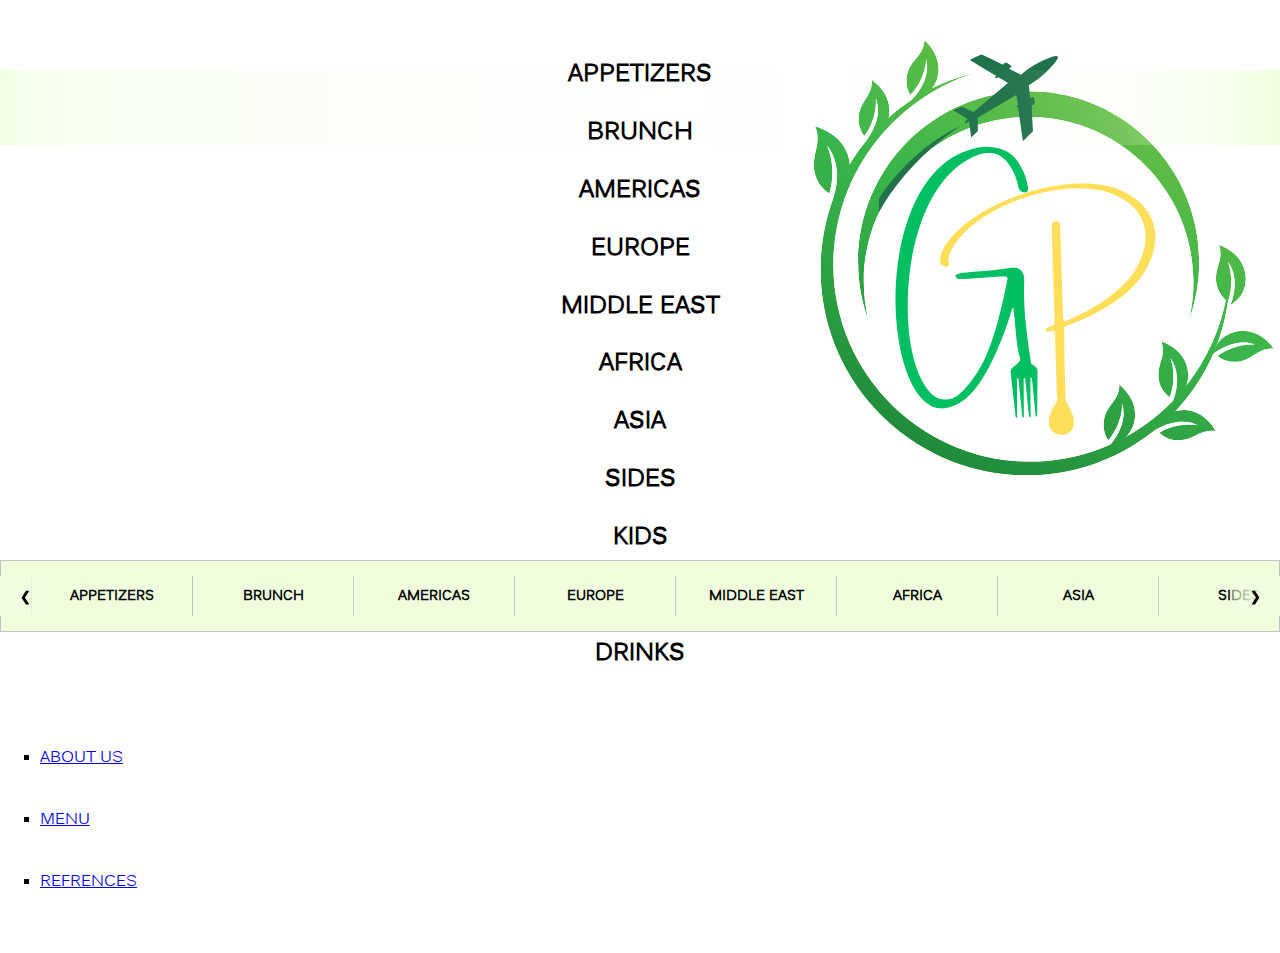
<file: menu/index.html>
<!DOCTYPE html>
<html lang="en-US">
  <head>
    <meta charset="utf-8">
    <meta name="viewport" content="width=device-width">
    <title>The Greener Plate | Menu</title>
    <link href="../style.css" rel="stylesheet" type="text/css" />
    <link href="style.css" rel="stylesheet" type="text/css" />
    <link href='https://fonts.googleapis.com/css?family=EB Garamond' rel='stylesheet'>
    <link rel="apple-touch-icon" sizes="57x57" href="../assets/icons/apple-icon-57x57.png">
  <link rel="apple-touch-icon" sizes="60x60" href="../assets/icons/apple-icon-60x60.png">
  <link rel="apple-touch-icon" sizes="72x72" href="../assets/icons/apple-icon-72x72.png">
  <link rel="apple-touch-icon" sizes="76x76" href="../assets/icons/apple-icon-76x76.png">
  <link rel="apple-touch-icon" sizes="114x114" href="../assets/icons/apple-icon-114x114.png">
  <link rel="apple-touch-icon" sizes="120x120" href="../assets/icons/apple-icon-120x120.png">
  <link rel="apple-touch-icon" sizes="144x144" href="../assets/icons/apple-icon-144x144.png">
  <link rel="apple-touch-icon" sizes="152x152" href="../assets/icons/apple-icon-152x152.png">
  <link rel="apple-touch-icon" sizes="180x180" href="../assets/icons/apple-icon-180x180.png">
  <link rel="icon" type="image/png" sizes="192x192"  href="../assets/icons/android-icon-192x192.png">
  <link rel="icon" type="image/png" sizes="32x32" href="../assets/icons/favicon-32x32.png">
  <link rel="icon" type="image/png" sizes="96x96" href="../assets/icons/favicon-96x96.png">
  <link rel="icon" type="image/png" sizes="16x16" href="../assets/icons/favicon-16x16.png">
  <link rel="manifest" href="../assets/icons/manifest.json">
  <meta name="msapplication-TileColor" content="#ffffff">
  <meta name="msapplication-TileImage" content="../assets/icons/ms-icon-144x144.png">
  <meta name="theme-color" content="#ffffff">
  </head>
  <!-- Google tag (gtag.js) -->
<script async src="https://www.googletagmanager.com/gtag/js?id=G-3VT9TXC4WJ"></script>
<script>
  window.dataLayer = window.dataLayer || [];
  function gtag(){dataLayer.push(arguments);}
  gtag('js', new Date());

  gtag('config', 'G-3VT9TXC4WJ');
</script>
  <body>
    <div id="nav-bar">
      <a id="logo" href="../"><img id="logo-img" src="../assets/images/logo.png"></a>
      <div id="nav-link-container">
          <a class="nav-link" href="../about/">About Us</a>&nbsp;
          <a class="nav-link" href="../menu/">Menu</a>&nbsp;
          <a class="nav-link" href="../references/">References</a>&nbsp;
          <!--<a class="nav-link" href="../locations/">Locations</a>&nbsp;
          <a class="nav-link" href="../contact/">Contact</a>&nbsp;-->
          <button id="menu-button" hidden>☰</button>
      </div>
    <div id="menu-category-div">
      <div id="menu-category-div-foreground"></div>
      <button class="category-scroll-button" id="category-scroll-left">❮</button>
      <button class="category-scroll-button" id="category-scroll-right">❯</button>
      <a class="menu-category" id="category-appetizers" href="#appetizers-container">APPETIZERS</a>
      <a class="menu-category" id="category-brunch" href="#brunch-container">BRUNCH</a>
      <a class="menu-category" id="category-mains" href="#americas-container">AMERICAS</a>
      <a class="menu-category" id="category-mains" href="#europe-container">EUROPE</a>
      <a class="menu-category" id="category-mains" href="#middle-east-container">MIDDLE EAST</a>
      <a class="menu-category" id="category-mains" href="#africa-container">AFRICA</a>
      <a class="menu-category" id="category-mains" href="#asia-container">ASIA</a>
      <a class="menu-category" id="category-sides" href="#sides-container">SIDES</a>
      <a class="menu-category" id="category-kids" href="#kids-container">KIDS</a>
      <a class="menu-category" id="category-desserts" href="#desserts-container">DESSERTS</a>
      <a class="menu-category" id="category-drinks" href="#drinks-container">DRINKS</a>
    </div>
    </div>
    <div id="nav-menu" hidden>
      <a class="nav-menu-link" href="../about/">About Us</a><br>
      <a class="nav-menu-link" href="../menu/">Menu</a><br>
      <a class="nav-menu-link" href="../references/">References</a><br>
      <!--<a class="nav-menu-link" href="../locations/">Locations</a><br>
      <a class="nav-menu-link" href="../contact/">Contact</a><br>-->
    </div>
    <br><br>
    <div id="menu-container">
      <div id="favorites" class="category-container"></div>
      <div id="appetizers-container" class="category-container">
        <h2 class="category-title">APPETIZERS</h2>
      </div>
    </div>
    <div id="brunch-container" class="category-container">
      <h2 class="category-title">BRUNCH</h2>
    </div>
    <div id="americas-container" class="category-container">
      <h2 class="category-title">AMERICAS</h2>
    </div>
    <div id="europe-container" class="category-container">
      <h2 class="category-title">EUROPE</h2>
    </div>
    <div id="middle-east-container" class="category-container">
      <h2 class="category-title">MIDDLE EAST</h2>
    </div>
    <div id="africa-container" class="category-container">
      <h2 class="category-title">AFRICA</h2>
    </div>
    <div id="asia-container" class="category-container">
      <h2 class="category-title">ASIA</h2>
    </div>
    <div id="sides-container" class="category-container">
      <h2 class="category-title">SIDES</h2>
    </div>
    <div id="kids-container" class="category-container">
      <h2 class="category-title">KIDS</h2>
    </div>
    <div id="desserts-container" class="category-container">
      <h2 class="category-title">DESSERTS</h2>
    </div>
    <div id="drinks-container" class="category-container">
      <h2 class="category-title">DRINKS</h2>
    </div>
  <!-- <footer>
    <div class="footer-section">
        <h3>NAVIGATION</h3>
        <a href="/about/" class="footer-link">ABOUT US</a><br><br>
        <a href="/menu/" class="footer-link">MENU</a><br><br>
        <a href="/locations/" class="footer-link">LOCATIONS</a><br><br>
        <a href="/contact/" class="footer-link">CONTACT</a>
      </div>
</footer> -->
<br><br>
<footer>
  <div class="footerContainer">
      <div class="footerNav">
          <ul style="list-style-type:square;">
              <li><a href="../about/" class="footer-link">ABOUT US</a></li><br><br>
              <li><a href="../menu/" class="footer-link">MENU</a></li><br><br>
              <li><a href="../references/" class="footer-link">REFRENCES</a></li>   
          </ul>
      </div>
      <div class="footerBottom">
          <p>Copyright &copy;2025 The Greener Plate. All Rights Reserved.</p>
      </div>
  </div> 
</footer>
<script type="module" src="menu-items.js"></script>
<script type="module" src="script.js"></script>
<script src="../universal.js"></script>
  </body>
</html>
</file>
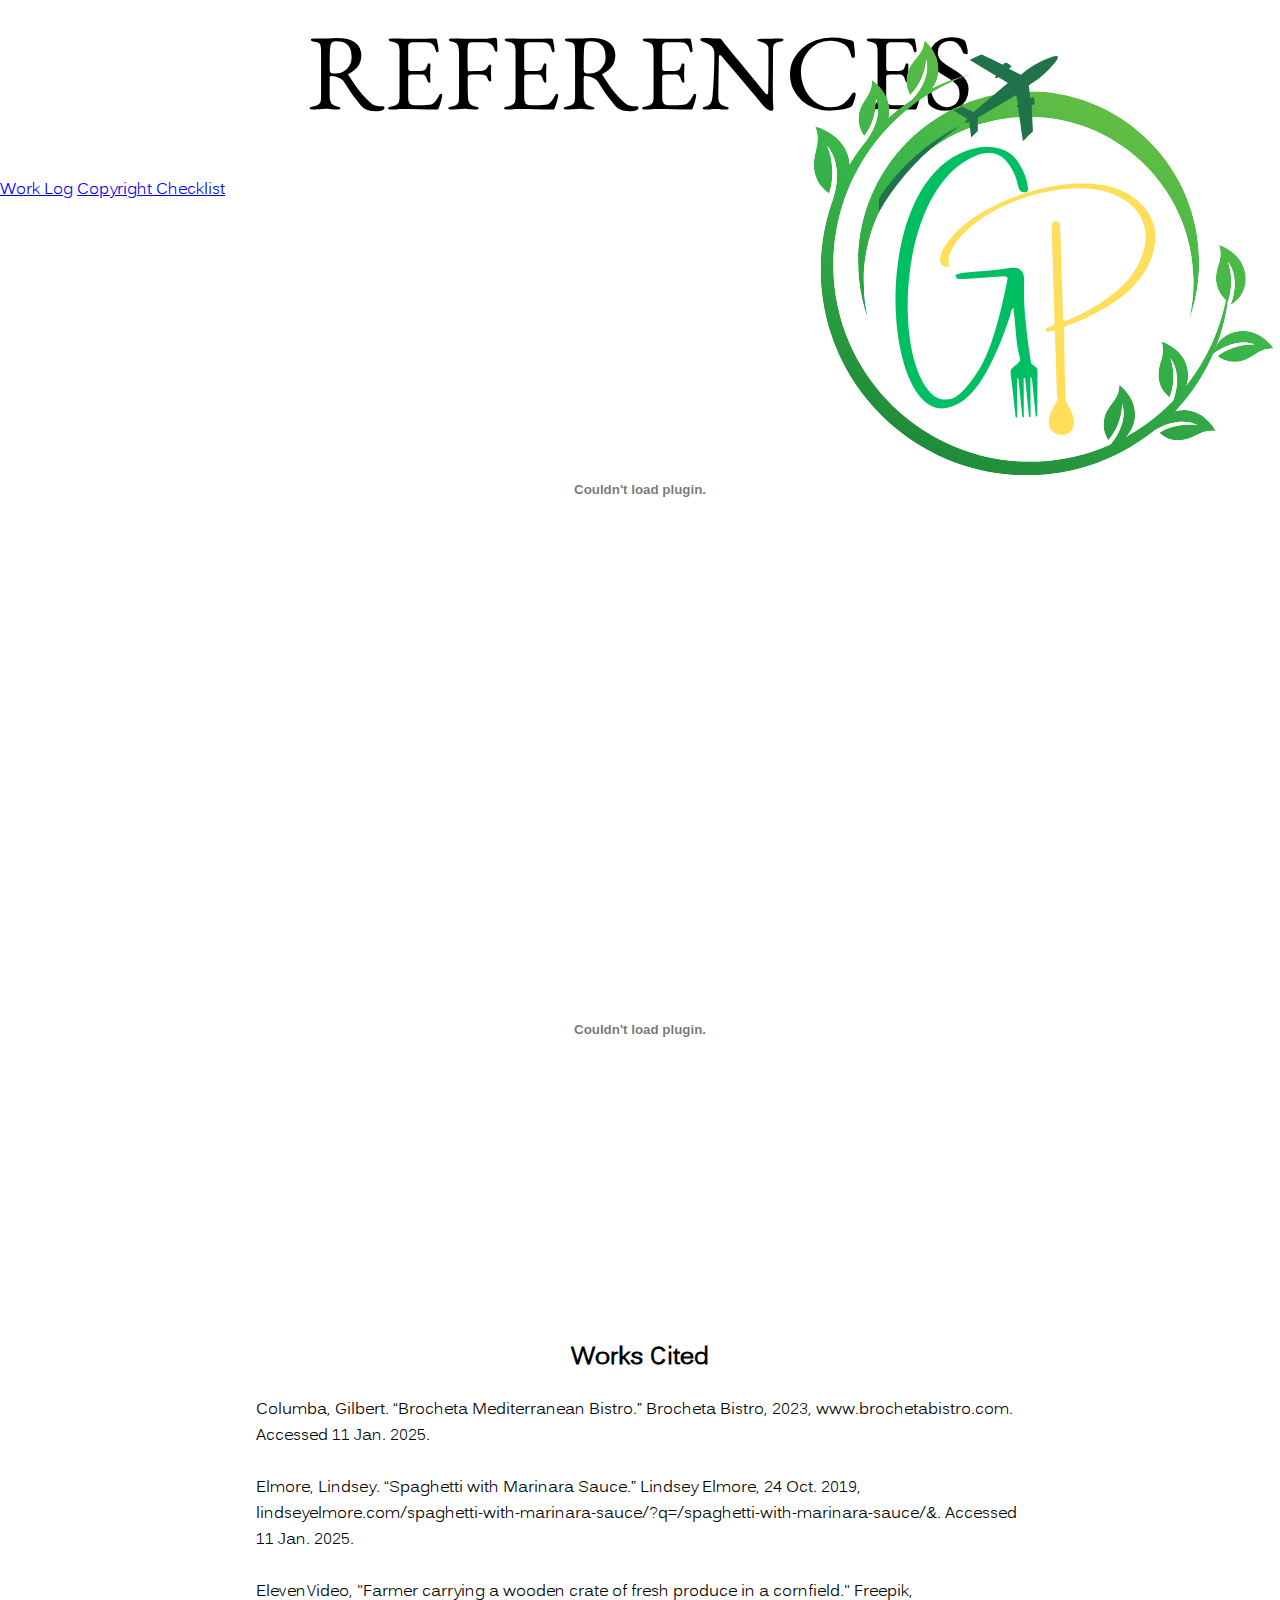
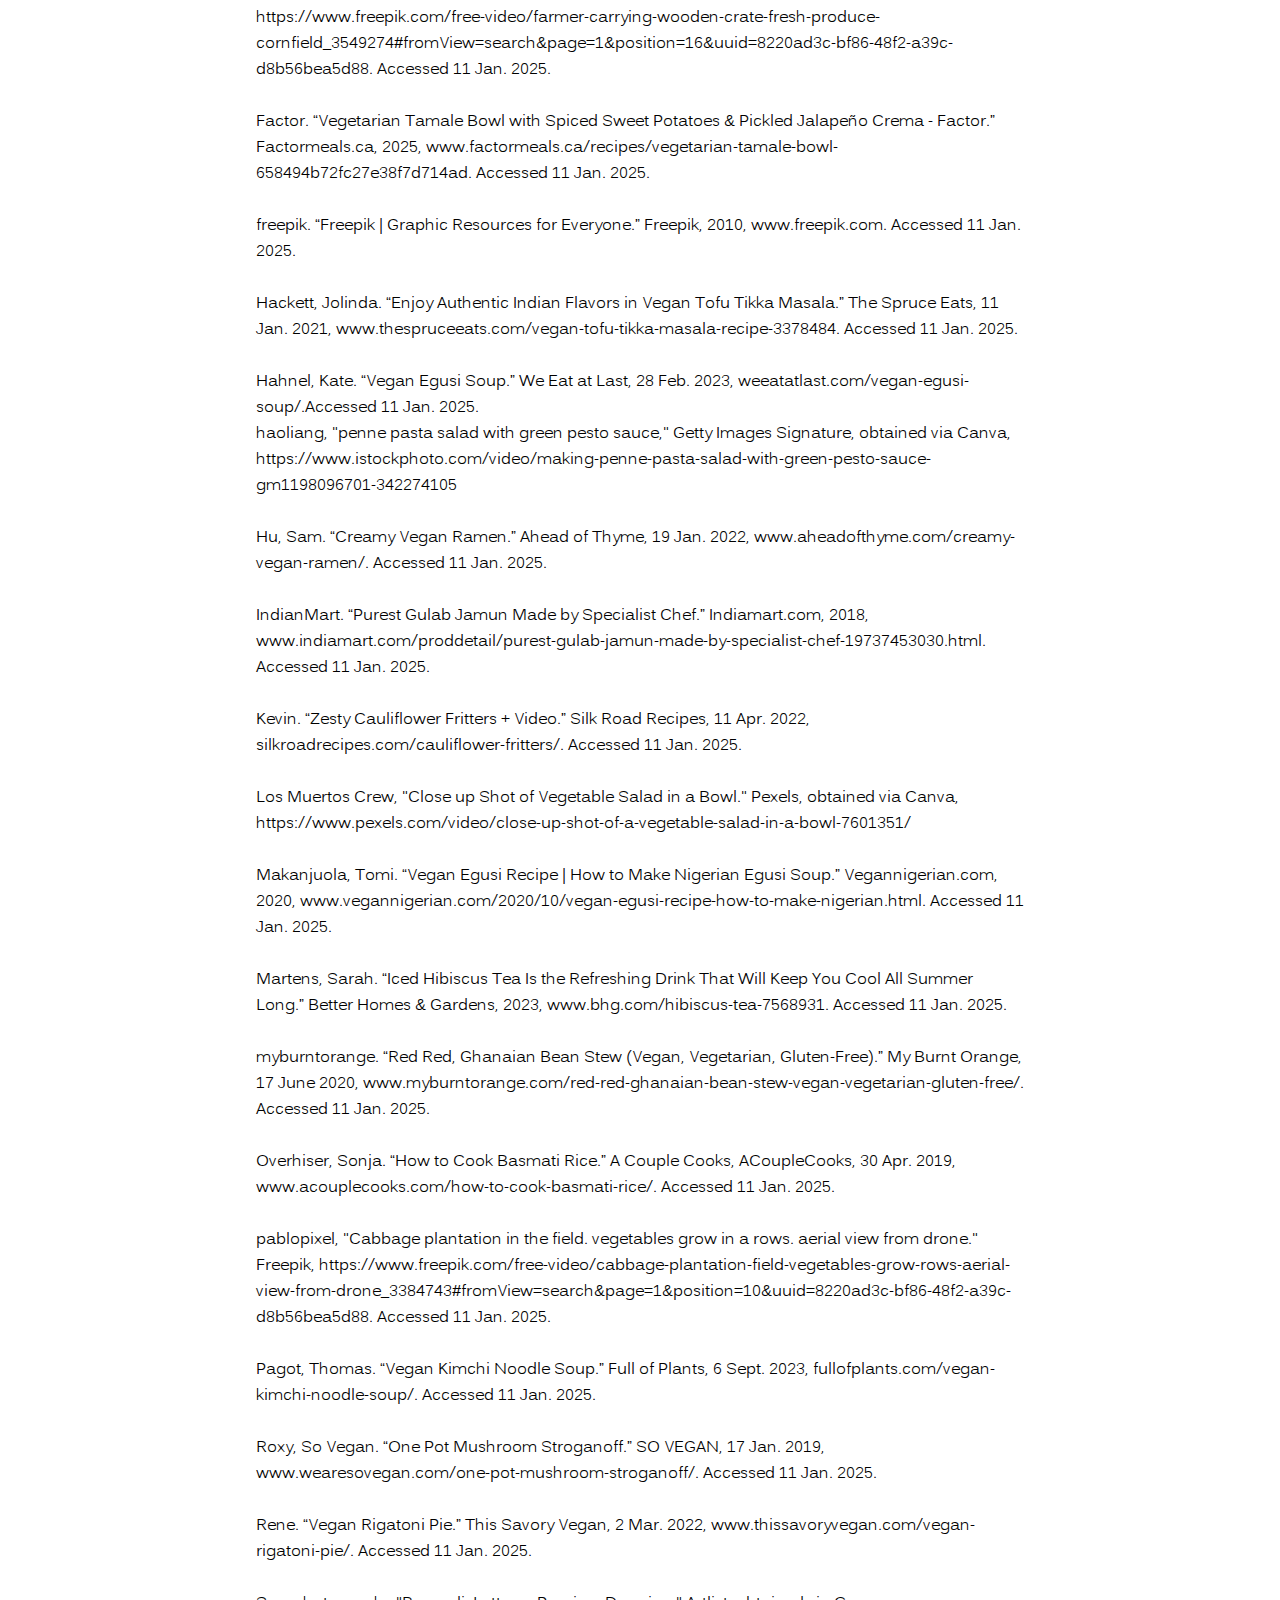
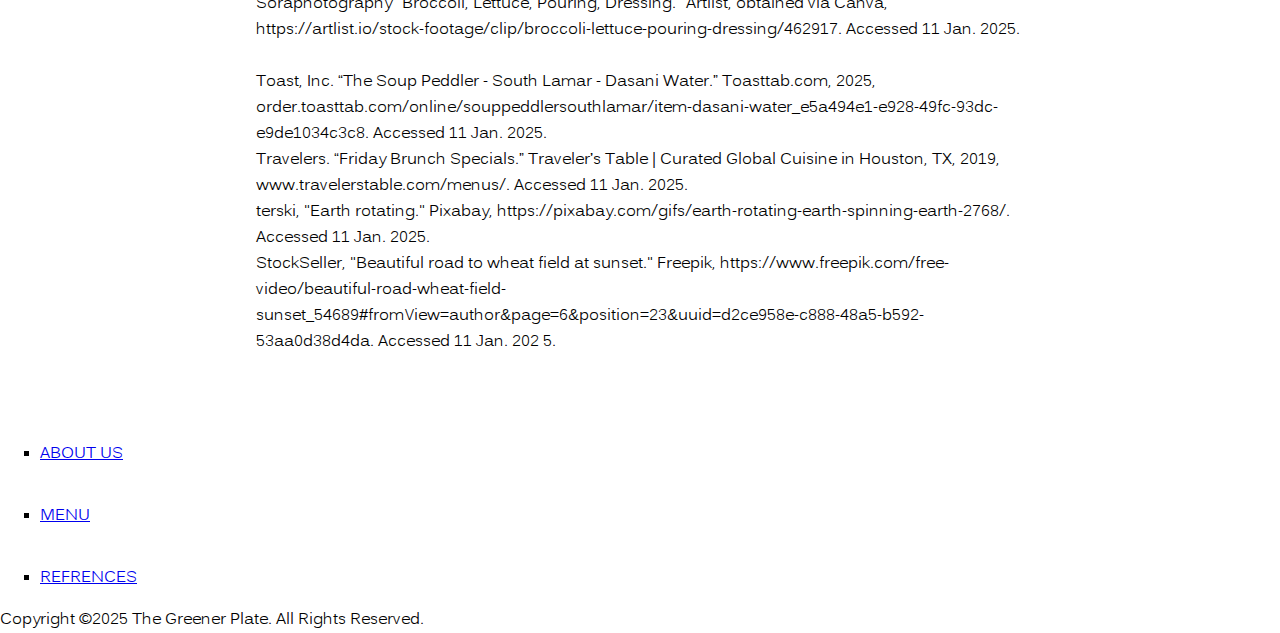
<file: references/index.html>
<!DOCTYPE html>
<html lang="en-US">
  <head>
    <meta charset="utf-8">
    <meta name="viewport" content="width=device-width">
    <title>The Greneer Plate | About Us</title>
    <link href="style.css" rel="stylesheet" type="text/css" />
    <link href="../style.css" rel="stylesheet" type="text/css" />
    <link href='https://fonts.googleapis.com/css?family=EB Garamond' rel='stylesheet'>
  </head>
  <!-- Google tag (gtag.js) -->
<script async src="https://www.googletagmanager.com/gtag/js?id=G-3VT9TXC4WJ"></script>
<script>
  window.dataLayer = window.dataLayer || [];
  function gtag(){dataLayer.push(arguments);}
  gtag('js', new Date());

  gtag('config', 'G-3VT9TXC4WJ');
</script>
  <body>
    <div id="nav-bar">
      <div id="nav-bar">
        <a id="logo" href="../"><img id="logo-img" src="../assets/images/logo.png"></a>
        <div id="nav-link-container">
            <a class="nav-link" href="../about/">About Us</a>&nbsp;
            <a class="nav-link" href="../menu/">Menu</a>&nbsp;
            <a class="nav-link" href="../references/">References</a>&nbsp;
            <!--<a class="nav-link" href="../../locations/">Locations</a>&nbsp;
            <a class="nav-link" href="../../contact/">Contact</a>&nbsp;-->
            <button id="menu-button" hidden>☰</button>
        </div>
      </div>
  </div>

  <h1 id="about-title">REFERENCES</h1>
  <br>
  <br>
  <div id="pdf-link-div">
    <a class="pdf-link" target="_blank" href="../assets/documents/work-log.pdf">Work Log</a>
    <a class="pdf-link" target="_blank" href="../assets/documents/copyright-checklist.pdf">Copyright Checklist</a>
  </div>
  <br>
  <br>
  <div id="pdf-div">
    <object class="pdf" data="../assets/documents/work-log.pdf" width="800" height="500">
    </object>
    <br><br><br>
    <object class="pdf" data="../assets/documents/copyright-checklist.pdf" width="800" height="500">
    </object>

  <br><br><br>
  </div>
  <h2>Works Cited</h2>
  <div id="works-cited">
  <p>
    Columba, Gilbert. “Brocheta Mediterranean Bistro.” Brocheta Bistro, 2023, www.brochetabistro.com.   Accessed 11 Jan. 2025. 
    <br class="cite-break"><br class="cite-break">
    Elmore, Lindsey. “Spaghetti with Marinara Sauce.” Lindsey Elmore, 24 Oct. 2019, lindseyelmore.com/spaghetti-with-marinara-sauce/?q=/spaghetti-with-marinara-sauce/&. Accessed 11 Jan. 2025. 
    <br class="cite-break"><br class="cite-break">
    ElevenVideo, "Farmer carrying a wooden crate of fresh produce in a cornfield." Freepik, https://www.freepik.com/free-video/farmer-carrying-wooden-crate-fresh-produce-cornfield_3549274#fromView=search&page=1&position=16&uuid=8220ad3c-bf86-48f2-a39c-d8b56bea5d88. Accessed 11 Jan. 2025. 
    <br class="cite-break"><br class="cite-break">
    Factor. “Vegetarian Tamale Bowl with Spiced Sweet Potatoes & Pickled Jalapeño Crema - Factor.” Factormeals.ca, 2025, www.factormeals.ca/recipes/vegetarian-tamale-bowl-658494b72fc27e38f7d714ad.    Accessed 11 Jan. 2025. 
    <br class="cite-break"><br class="cite-break">
    freepik. “Freepik | Graphic Resources for Everyone.” Freepik, 2010, www.freepik.com. Accessed 11 Jan. 2025. 
    <br class="cite-break"><br class="cite-break">
    Hackett, Jolinda. “Enjoy Authentic Indian Flavors in Vegan Tofu Tikka Masala.” The Spruce Eats, 11 Jan. 2021, www.thespruceeats.com/vegan-tofu-tikka-masala-recipe-3378484. Accessed 11 Jan. 2025. 
    <br class="cite-break"><br class="cite-break">
    Hahnel, Kate. “Vegan Egusi Soup.” We Eat at Last, 28 Feb. 2023, weeatatlast.com/vegan-egusi-soup/.Accessed 11 Jan. 2025. <br>    haoliang, "penne pasta salad with green pesto sauce," Getty Images Signature, obtained via Canva, https://www.istockphoto.com/video/making-penne-pasta-salad-with-green-pesto-sauce-gm1198096701-342274105 
    <br class="cite-break"><br class="cite-break">
    Hu, Sam. “Creamy Vegan Ramen.” Ahead of Thyme, 19 Jan. 2022, www.aheadofthyme.com/creamy-vegan-ramen/. Accessed 11 Jan. 2025. 
    <br class="cite-break"><br class="cite-break">
    IndianMart. “Purest Gulab Jamun Made by Specialist Chef.” Indiamart.com, 2018, www.indiamart.com/proddetail/purest-gulab-jamun-made-by-specialist-chef-19737453030.html. Accessed 11 Jan. 2025. 
    <br class="cite-break"><br class="cite-break">
    Kevin. “Zesty Cauliflower Fritters + Video.” Silk Road Recipes, 11 Apr. 2022, silkroadrecipes.com/cauliflower-fritters/. Accessed 11 Jan. 2025. 
    <br class="cite-break"><br class="cite-break">
    Los Muertos Crew, "Close up Shot of Vegetable Salad in a Bowl." Pexels, obtained via Canva, https://www.pexels.com/video/close-up-shot-of-a-vegetable-salad-in-a-bowl-7601351/ 
    <br class="cite-break"><br class="cite-break">
    Makanjuola, Tomi. “Vegan Egusi Recipe | How to Make Nigerian Egusi Soup.” Vegannigerian.com, 2020, www.vegannigerian.com/2020/10/vegan-egusi-recipe-how-to-make-nigerian.html. Accessed 11 Jan. 2025. 
    <br class="cite-break"><br class="cite-break">
    Martens, Sarah. “Iced Hibiscus Tea Is the Refreshing Drink That Will Keep You Cool All Summer Long.” Better Homes & Gardens, 2023, www.bhg.com/hibiscus-tea-7568931. Accessed 11 Jan. 2025. 
    <br class="cite-break"><br class="cite-break">
    myburntorange. “Red Red, Ghanaian Bean Stew (Vegan, Vegetarian, Gluten-Free).” My Burnt Orange, 17 June 2020, www.myburntorange.com/red-red-ghanaian-bean-stew-vegan-vegetarian-gluten-free/. Accessed 11 Jan. 2025. 
    <br class="cite-break"><br class="cite-break">
    Overhiser, Sonja. “How to Cook Basmati Rice.” A Couple Cooks, ACoupleCooks, 30 Apr. 2019, www.acouplecooks.com/how-to-cook-basmati-rice/. Accessed 11 Jan. 2025. 
    <br class="cite-break"><br class="cite-break">
    pablopixel, "Cabbage plantation in the field. vegetables grow in a rows. aerial view from drone." Freepik, https://www.freepik.com/free-video/cabbage-plantation-field-vegetables-grow-rows-aerial-view-from-drone_3384743#fromView=search&page=1&position=10&uuid=8220ad3c-bf86-48f2-a39c-d8b56bea5d88. Accessed 11 Jan. 2025. 
    <br class="cite-break"><br class="cite-break">
    Pagot, Thomas. “Vegan Kimchi Noodle Soup.” Full of Plants, 6 Sept. 2023, fullofplants.com/vegan-kimchi-noodle-soup/. Accessed 11 Jan. 2025. 
    <br class="cite-break"><br class="cite-break">
    Roxy, So Vegan. “One Pot Mushroom Stroganoff.” SO VEGAN, 17 Jan. 2019, www.wearesovegan.com/one-pot-mushroom-stroganoff/. Accessed 11 Jan. 2025. 
    <br class="cite-break"><br class="cite-break">
    Rene. “Vegan Rigatoni Pie.” This Savory Vegan, 2 Mar. 2022, www.thissavoryvegan.com/vegan-rigatoni-pie/. Accessed 11 Jan. 2025. 
    <br class="cite-break"><br class="cite-break">
    Soraphotography "Broccoli, Lettuce, Pouring, Dressing." Artlist, obtained via Canva, https://artlist.io/stock-footage/clip/broccoli-lettuce-pouring-dressing/462917. Accessed 11 Jan. 2025. 
    <br class="cite-break"><br class="cite-break">
    Toast, Inc. “The Soup Peddler - South Lamar - Dasani Water.” Toasttab.com, 2025, order.toasttab.com/online/souppeddlersouthlamar/item-dasani-water_e5a494e1-e928-49fc-93dc-e9de1034c3c8. Accessed 11 Jan. 2025. <br>    Travelers. “Friday Brunch Specials.” Traveler’s Table | Curated Global Cuisine in Houston, TX, 2019, www.travelerstable.com/menus/. Accessed 11 Jan. 2025. <br>    terski, "Earth rotating." Pixabay, https://pixabay.com/gifs/earth-rotating-earth-spinning-earth-2768/. Accessed 11 Jan. 2025. <br>    StockSeller, "Beautiful road to wheat field at sunset." Freepik, https://www.freepik.com/free-video/beautiful-road-wheat-field-sunset_54689#fromView=author&page=6&position=23&uuid=d2ce958e-c888-48a5-b592-53aa0d38d4da. Accessed 11 Jan. 202   5.   
  </p><br><br><br></div>
  <footer>
    <div class="footerContainer">
        <div class="footerNav">
            <ul style="list-style-type:square;">
                <li><a href="../about/" class="footer-link">ABOUT US</a></li><br><br>
                <li><a href="../menu/" class="footer-link">MENU</a></li><br><br>
                <li><a href="../references/" class="footer-link">REFRENCES</a></li>   
            </ul>
        </div>
        <div class="footerBottom">
            <p>Copyright &copy;2025 The Greener Plate. All Rights Reserved.</p>
        </div>
    </div> 
</footer>
  <script src="script.js"></script>
  </body>
</html>
</file>
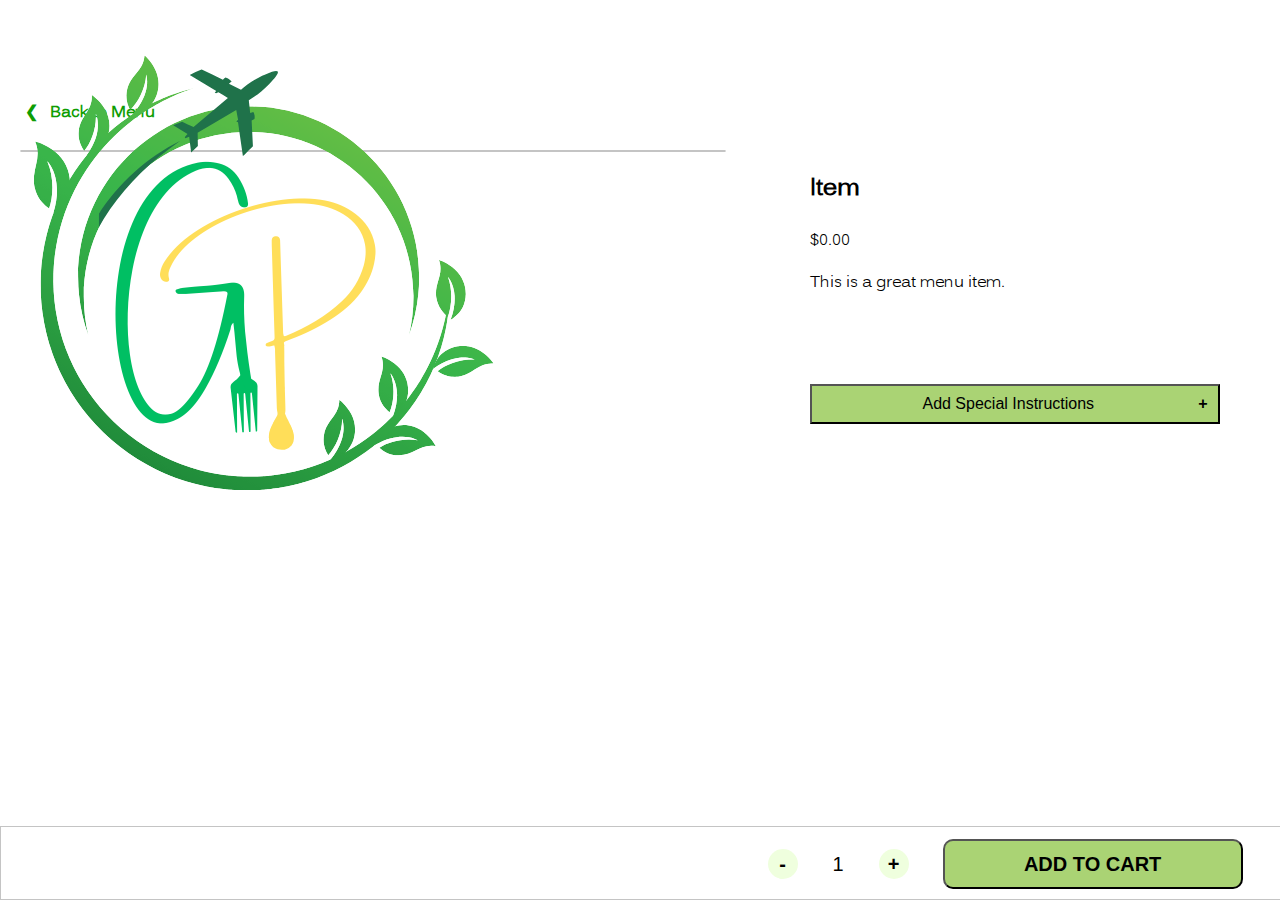
<file: menu/item/index.html>
<!DOCTYPE html>
<html lang="en-US">
  <head>
    <meta charset="utf-8">
    <meta name="viewport" content="width=device-width">
    <title>The Greener Plate | Menu</title>
    <link href="../../style.css" rel="stylesheet" type="text/css" />
    <link href="style.css" rel="stylesheet" type="text/css" />
    <link href='https://fonts.googleapis.com/css?family=EB Garamond' rel='stylesheet'>
    <link rel="apple-touch-icon" sizes="57x57" href="../assets/icons/apple-icon-57x57.png">
  <link rel="apple-touch-icon" sizes="60x60" href="../assets/icons/apple-icon-60x60.png">
  <link rel="apple-touch-icon" sizes="72x72" href="../assets/icons/apple-icon-72x72.png">
  <link rel="apple-touch-icon" sizes="76x76" href="../assets/icons/apple-icon-76x76.png">
  <link rel="apple-touch-icon" sizes="114x114" href="../assets/icons/apple-icon-114x114.png">
  <link rel="apple-touch-icon" sizes="120x120" href="../assets/icons/apple-icon-120x120.png">
  <link rel="apple-touch-icon" sizes="144x144" href="../assets/icons/apple-icon-144x144.png">
  <link rel="apple-touch-icon" sizes="152x152" href="../assets/icons/apple-icon-152x152.png">
  <link rel="apple-touch-icon" sizes="180x180" href="../assets/icons/apple-icon-180x180.png">
  <link rel="icon" type="image/png" sizes="192x192"  href="../assets/icons/android-icon-192x192.png">
  <link rel="icon" type="image/png" sizes="32x32" href="../assets/icons/favicon-32x32.png">
  <link rel="icon" type="image/png" sizes="96x96" href="../assets/icons/favicon-96x96.png">
  <link rel="icon" type="image/png" sizes="16x16" href="../assets/icons/favicon-16x16.png">
  <link rel="manifest" href="../assets/icons/manifest.json">
  <meta name="msapplication-TileColor" content="#ffffff">
  <meta name="msapplication-TileImage" content="../assets/icons/ms-icon-144x144.png">
  <meta name="theme-color" content="#ffffff">
  </head>
  <!-- Google tag (gtag.js) -->
<script async src="https://www.googletagmanager.com/gtag/js?id=G-3VT9TXC4WJ"></script>
<script>
  window.dataLayer = window.dataLayer || [];
  function gtag(){dataLayer.push(arguments);}
  gtag('js', new Date());

  gtag('config', 'G-3VT9TXC4WJ');
</script>
  <body>
    <div id="nav-bar">
      <a id="logo" href="../../"><img id="logo-img" src="../../assets/images/logo.png"></a>
      <div id="nav-link-container">
          <a class="nav-link" href="../../about/">About</a>&nbsp;
          <a class="nav-link" href="../../menu/">Menu</a>&nbsp;
          <a class="nav-link" href="../../references/">References</a>&nbsp;
          <!--<a class="nav-link" href="../../locations/">Locations</a>&nbsp;
          <a class="nav-link" href="../../contact/">Contact</a>&nbsp;-->
          <button id="menu-button" hidden>☰</button>
      </div>
    </div>
    <div id="nav-menu" hidden>
      <a class="nav-menu-link" href="../../about/">About</a><br>
      <a class="nav-menu-link" href="../../menu/">Menu</a><br>
      <a class="nav-menu-link" href="../../references/">References</a><br>
      <!--<a class="nav-menu-link" href="../../locations/">Locations</a><br>
      <a class="nav-menu-link" href="../../contact/">Contact</a><br>-->
    </div>
    <div id="left-item-div">
        <a href="../" id="back-to-menu">❮ &nbsp; Back to Menu</a>
        <img id="item-img" onerror="this.src='../../assets/images/item-not-found.png'">
    </div>
    <div id="right-item-div">
        <h2 id="item-name">Item</h2>
        <p id="item-price">$0.00</p>
        <p id="item-desc">This is a great menu item.</p>
        <br><br><br><br>
        <button id="special-instructions-button" onclick="document.getElementById('special-instructions').hidden = !document.getElementById('special-instructions').hidden;">Add Special Instructions <b style="float: right;">+&nbsp;</b></button><br>
        <textarea id="special-instructions" placeholder="Type special instructions here..." hidden></textarea>
        <br><br>
        <div id="order-bar">
        <button id="decrease-quantity" class="quantity-button" onclick="if(document.getElementById('quantity').value > 1) document.getElementById('quantity').value -= 1;">-</button>
        <input id="quantity" value="1" size="2" type="number" min="1" max="99" onchange="if (this.value < 1) { this.value = 1; } else if (this.value > 99) { this.value = 99; }">
        <button id="increase-quantity" class="quantity-button" onclick="if(document.getElementById('quantity').value < 99) document.getElementById('quantity').value = parseInt(document.getElementById('quantity').value) + 1;">+</button>
        <button id="add-to-cart">ADD TO CART</button>
        </div>
    </div>
<script type="module" src="../menu-items.js"></script>
<script type="module" src="script.js"></script>
<script src="../../universal.js"></script>
  </body>
</html>
</file>
<file: style.css>
html, body{
    height: 100%;
    margin: 0;
    padding: 0;
}

#nav-bar{
    border-bottom: 1px transparent solid;
    height: 50px;
    padding-top: 25px;
    text-align: right;
    position: fixed;
    width: 100%;
    background-color: transparent;
    backdrop-filter: none;
    -webkit-backdrop-filter: none;
    top: 0;
    z-index: 1;
}

.nav-link{
    padding-right: 50px;
    color: white;
    font-weight: bold;
}

/* #nav-link-container{
    backdrop-filter: blur(5px);
    background-color: rgba(255, 255, 255, 0.2);
    float:right;
    padding-left: 50px;
} */

@font-face{
    font-family: Kalinga;
    src: url(fonts/kalinga.ttf)
}

h1, h2, h3, h4, h5, h6, p, a{
    /* font-family: Calibri, sans-serif; */
    /* font-family: "Californian FB", AppleMyungjo; */
    /* font-family: 'Times New Roman', Times, serif; */
    font-family: Kalinga;
}

h1, h2, h3, h4, h5, h6{
    text-align: center;
}

h1{
    font-family: 'EB Garamond';
    font-size: 108px;
    font-weight: lighter;
    padding: 0;
    margin: 0;
}

#desc{
    padding-bottom: 100px;
    padding-left: 200px;
    padding-right: 200px;
}

#title-div{
    width: 100%;
    margin-top: 0;
    height: 100vh;
    /* background-image: url(./assets/images/veggie-pizza.png);
    background-size: cover; */
    overflow: hidden;
}

#background-video {
    position: absolute;
    top: 0;
    left: 0;
    width: 100%;
    height: 100%;
    object-fit: cover;
    z-index: -1;
}

#title{
    color: white;
    font-size: 10vw;
    vertical-align: middle;
    /* padding-top: 20vh; */
    padding-top: 35vh;
}

#inner-title-div{
    position: relative;
    width:100%;
    height:100%;
    backdrop-filter: brightness(50%);
    -webkit-backdrop-filter: brightness(50%);
}
</file>
<file: menu/style.css>
html, body {
    height: 100%;
    overflow-y: auto;
  }
  

#menu-category-div{
    display: flex;
    height: 40px;
    border: 1px solid rgb(196, 196, 196);
    text-align: left;
    padding-top: 15px;
    padding-bottom: 15px;
    padding-left: 30px;
    padding-right: 30px;
    overflow-x: auto;
    white-space: nowrap;
    scrollbar-width: none;
    background-color: rgb(239, 255, 222);
}

.menu-category{
    padding: 10px 30px 0px;
    border-left: 1px solid rgb(196, 196, 196);
    font-weight: bold;
    font-size: 0.9em;
    text-decoration: none;
    min-width: 100px;
    text-align: center;
    color: black;
}

.menu-category:visited{
    color: black;
}

#menu-category-div-foreground{
    width: 100%;
    height: 100%;
    background: linear-gradient(90deg, rgb(239, 255, 222), 5%, rgb(239, 255, 222, 0), 95%, rgb(239, 255, 222));
    position: absolute;
    top: 70px;
    left: 0;
    pointer-events: none;
    display: flex;
    align-items: center;
}

.category-scroll-button{
    position: absolute;
    height: 40px;
    width: 50px;
    border: none;
    font-weight: bold;
}

#category-scroll-right{
    background: linear-gradient(90deg, rgb(239, 255, 222, 0), 5%, rgb(239, 255, 222));
    right: 0;
}

#category-scroll-left{
    background: linear-gradient(270deg, rgb(239, 255, 222, 0), 5%, rgb(239, 255, 222));
    left: 0;
}

.menu-container{
    display: block;
    height: auto;
    width: 100%;
}

.category-container{
    width: 100%;
    text-align: center;
}

.menu-item{
    display: inline-block;
    width: 300px;
    height: 350px;
    border: 1px solid black;
    text-align: left;
    overflow-x: hidden;
    border-radius: 20px;
    background-color: rgb(239, 255, 222);
    margin: 10px;
}

.menu-item-title{
    font-family: Arial, Helvetica, sans-serif;
    font-size: 1.5em;
    text-align: left;
    padding: 20px 20px 0px;
    margin: 0;
}

.menu-item-desc{
    padding: 0px 20px 0px;
    margin-top: 3px;
    margin-bottom: 0;
}

.menu-item-img{
    height: 60%;
}

.menu-item-add{
    margin: 0px 20px 0px 220px;
    height: 50px;
    width: 70px;
    border-radius: 20px;
    font-size: 0.9em;
    font-weight: bold;
    background-color: #aad374;
}
</file>
<file: references/style.css>
#works-cited{
    margin: 0 20%;
}

.cite-break{
    line-height: 1000%;
}

#pdf-div{
    width: 100%;
    text-align: center;
}
</file>
<file: menu/item/style.css>
#logo{
    float: left;
}

#logo-img{
    height: 100%;
    border: 0;
    margin-top: 3%;
}

#left-item-div{
    display: inline-block;
    width: 55%;
}

#right-item-div{
    display: inline-block;
    width: 32%;
    text-align: left;
    padding-left: 8%;
    padding-top: 70px;
}

#back-to-menu{
    text-decoration: none;
    color: rgb(14, 157, 3);
    position: absolute;
    top: 100px;
    left: 25px;
    font-weight: bold;
}

#item-img{
    border: 1px solid rgb(196, 196, 196);
    border-radius: 20px;
    width: 55%;
    top: 150px;
    left: 20px;
    position: absolute;
}

#item-name{
    text-align: left;
    font-weight: bold;
    margin-top: 100px;
}

#quantity{
    border: none;
    text-align: center;
    font-size: 20px;
}

#quantity:focus{
    outline: none;
    border-bottom: 2px solid rgb(0, 72, 255);
}

input::-webkit-outer-spin-button,
input::-webkit-inner-spin-button {
  -webkit-appearance: none;
  margin: 0;
}

input[type=number] {
  appearance: textfield;
}

.quantity-button{
    border: none;
    background-color: rgb(239, 255, 222);
    font-weight: bold;
    font-size: 20px;
    width: 30px;
    height: 30px;
    border-radius: 50%;
    margin: 0 10px;
}

#add-to-cart{
    width: 300px;
    height: 50px;
    font-size: 20px;
    font-weight: bold;
    margin-left: 20px;
    background-color: #aad374;
    border-radius: 10px;
    color: black;
}

#add-to-cart:hover{
    background-color: #a0c96f;
}

@media only screen and (max-width: 500px) {
    #add-to-cart {
        width: 50%;
    }
}

#order-bar{
    width: 97%;
    position: fixed;
    left: 0;
    bottom: 0;
    padding: 12px 3% 10px 0px;
    border: 1px solid rgb(196, 196, 196);
    text-align: right;
    background-color: #fff;
}

#special-instructions-button{
    width: 100%;;
    height: 40px;
    font-size: 16px;
    background-color: #aad374;
}

#special-instructions-button:hover{
    background-color: #a0c96f;
}

#special-instructions{
    width: 98.5%;
    height: 100px;
    font-size: 16px;
    font-family: Arial, Helvetica, sans-serif;
    padding: 10px;
}
</file>
